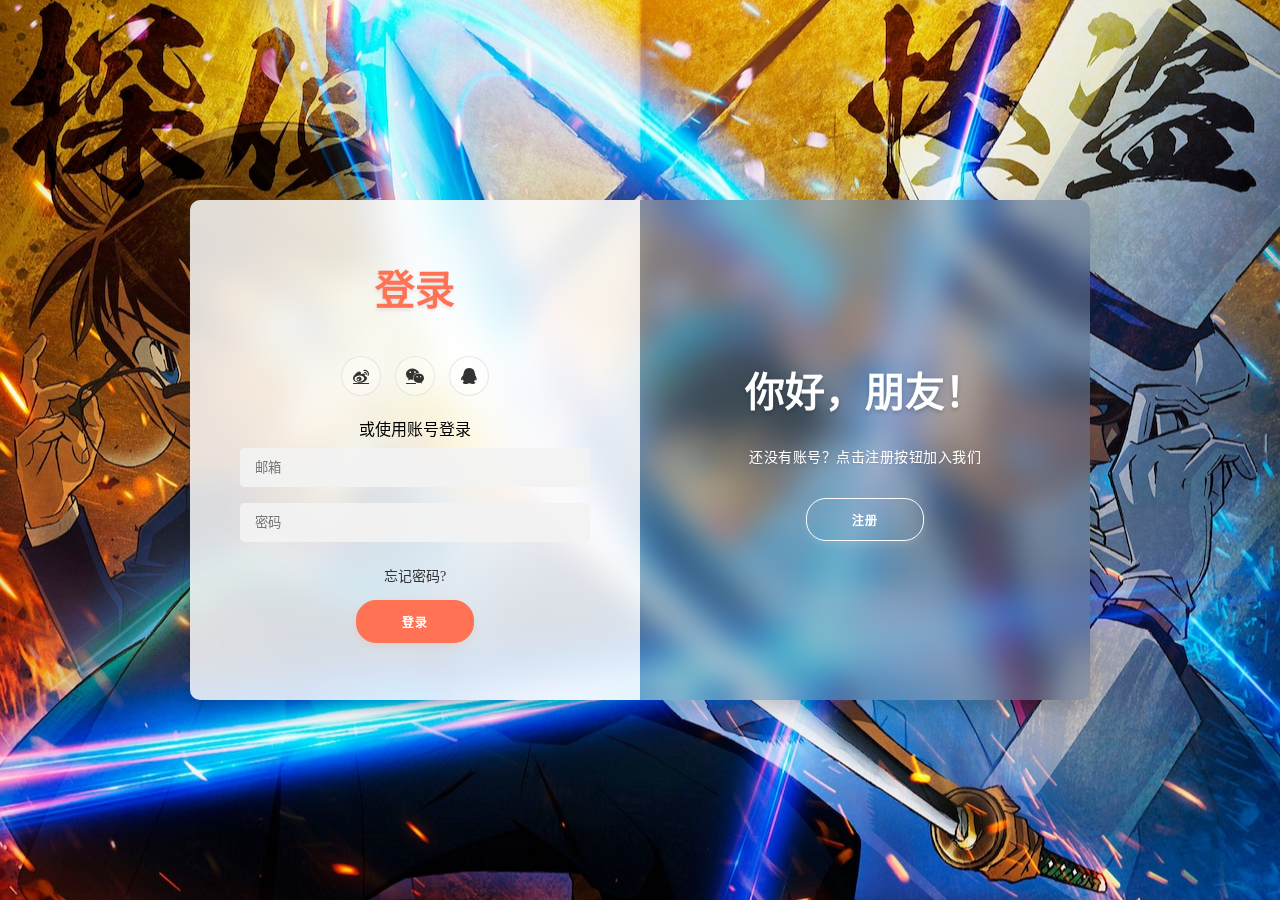
<file: login.html>
<!DOCTYPE html>
<html lang="zh-CN">
<head>
    <meta charset="UTF-8">
    <meta name="viewport" content="width=device-width, initial-scale=1.0">
    <title>名侦探柯南社区 - 登录与注册</title>
    <link href="https://cdn.jsdelivr.net/npm/font-awesome@4.7.0/css/font-awesome.min.css" rel="stylesheet">
    <link rel="stylesheet" href="https://cdnjs.cloudflare.com/ajax/libs/font-awesome/4.7.0/css/font-awesome.min.css">
    <link href="https://fonts.googleapis.com/css2?family=Niconne&family=Source+Sans+Pro:wght@400;600;700&display=swap" rel="stylesheet">
    <link rel="stylesheet" href="css/login.css">
</head>
<body>
    <div class="container">
        <!-- Sign In -->
        <div class="form-container sign-in-container">
            <form id="loginForm">
                <h1 class="form-title">登录</h1>
                <div class="social-container">
                    <a href="https://weibo.com/newlogin?tabtype=weibo&gid=102803&openLoginLayer=0&url=" class="social third-party-login" target="_blank">
                        <i class="fa fa-weibo"></i>
                    </a>
                    <a href="https://wx.qq.com/" class="social third-party-login" target="_blank">
                        <i class="fa fa-wechat"></i>
                    </a>
                    <a href="https://im.qq.com/index/" class="social third-party-login" target="_blank">
                        <i class="fa fa-qq"></i>
                    </a>
                </div>
                <span>或使用账号登录</span>
                <input type="email" placeholder="邮箱" />
                <input type="password" placeholder="密码" />
                <a href="#" class="forgot-password">忘记密码?</a>
                <button class="form-btn">登录</button>
            </form>
        </div>
        
        <!-- Sign Up -->
        <div class="form-container sign-up-container">
            <form id="registerForm">
                <h1 class="form-title">注册</h1>
                <div class="social-container">
                    <a href="https://weibo.com/newlogin?tabtype=weibo&gid=102803&openLoginLayer=0&url=" class="social third-party-login" target="_blank">
                        <i class="fa fa-weibo"></i>
                    </a>
                    <a href="https://wx.qq.com/" class="social third-party-login" target="_blank">
                        <i class="fa fa-wechat"></i>
                    </a>
                    <a href="https://im.qq.com/index/" class="social third-party-login" target="_blank">
                        <i class="fa fa-qq"></i>
                    </a>
                </div>
                <span>或使用邮箱注册</span>
                <input type="text" placeholder="用户名" />
                <input type="email" placeholder="邮箱" />
                <input type="password" placeholder="密码" />
                <button class="form-btn">注册</button>
            </form>
        </div>
        
        <!-- Overlay -->
        <div class="overlay-container">
            <div class="overlay">
                <div class="overlay-panel overlay-left">
                    <h1 class="overlay-title">欢迎回来！</h1>
                    <p class="overlay-text">已有账号？点击登录按钮进入社区</p>
                    <button class="ghost form-btn" id="signIn">登录</button>
                </div>
                <div class="overlay-panel overlay-right">
                    <h1 class="overlay-title">你好，朋友！</h1>
                    <p class="overlay-text">还没有账号？点击注册按钮加入我们</p>
                    <button class="ghost form-btn" id="signUp">注册</button>
                </div>
            </div>
        </div>
    </div>

    <script src="js/login.js"></script>
</body>
</html>
</file>
<file: css/login.css>
/* 基础样式重置 */
* {
    box-sizing: border-box;
    margin: 0;
    padding: 0;
}

body {
    display: flex;
    justify-content: center;
    align-items: center;
    min-height: 100vh;
    overflow: hidden;
    background-image: url('../images/loginbg.jpg'); /* 背景图由用户自行指定 */
    background-size: cover;
    background-position: center;
    background-repeat: no-repeat;
}

.container {
    position: relative;
    width: 900px;
    height: 500px;
    background-color: rgba(255, 255, 255, 0.2);
    backdrop-filter: blur(15px);
    border-radius: 10px;
    box-shadow: 0 14px 28px rgba(0,0,0,0.1), 0 10px 10px rgba(0,0,0,0.08);
    overflow: hidden;
}

.form-container {
    position: absolute;
    top: 0;
    height: 100%;
    transition: all 0.6s ease-in-out;
}

/* 登录容器初始位置在左侧 */
.sign-in-container {
    left: 0;
    width: 50%;
    z-index: 2;
    background-color: rgba(255, 255, 255, 0.8);
}

/* 注册容器初始位置在右侧(隐藏) */
.sign-up-container {
    left: 100%; /* 修正：注册容器初始位置在右侧外部 */
    width: 50%;
    opacity: 0;
    z-index: 1;
    background-color: rgba(255, 255, 255, 0.8);
}

/* 右侧面板激活时的样式 */
.container.right-panel-active .sign-in-container {
    transform: translateX(-100%); /* 登录容器向左移动隐藏 */
}

.container.right-panel-active .sign-up-container {
    transform: translateX(-100%); /* 注册容器向左移动显示 */
    opacity: 1;
    z-index: 5;
    animation: show 0.6s;
}

@keyframes show {
    0%, 49.99% {
        opacity: 0;
        z-index: 1;
    }
    50%, 100% {
        opacity: 1;
        z-index: 5;
    }
}

.overlay-container {
    position: absolute;
    top: 0;
    left: 50%;
    width: 50%;
    height: 100%;
    overflow: hidden;
    transition: transform 0.6s ease-in-out;
    z-index: 100;
}

.container.right-panel-active .overlay-container{
    transform: translateX(-100%);
}

.overlay {
    background: rgba(105, 179, 203, 0.3);
    background: -webkit-linear-gradient(to right, rgba(105, 179, 203, 0.3), rgba(74, 111, 165, 0.3));
    background: linear-gradient(to right, rgba(105, 179, 203, 0.3), rgba(74, 111, 165, 0.3));
    background-repeat: no-repeat;
    background-size: cover;
    background-position: 0 0;
    color: #FFFFFF;
    position: relative;
    left: -100%;
    height: 100%;
    width: 200%;
    transform: translateX(0);
    transition: transform 0.6s ease-in-out;
}

.container.right-panel-active .overlay {
    transform: translateX(50%);
}

.overlay-panel {
    position: absolute;
    display: flex;
    align-items: center;
    justify-content: center;
    flex-direction: column;
    padding: 0 40px;
    text-align: center;
    top: 0;
    height: 100%;
    width: 50%;
    transform: translateX(0);
    transition: transform 0.6s ease-in-out;
    background-color: rgba(0, 0, 0, 0.1);
}

.overlay-left {
    transform: translateX(-20%);
}

.container.right-panel-active .overlay-left {
    transform: translateX(0);
}

.overlay-right {
    right: 0;
    transform: translateX(0);
}

.container.right-panel-active .overlay-right {
    transform: translateX(20%);
}

/* 表单样式 */
form {
    display: flex;
    align-items: center;
    justify-content: center;
    flex-direction: column;
    padding: 0 50px;
    height: 100%;
    text-align: center;
}

.form-title {
    font-family: 'Niconne', cursive;
    font-size: 2.5rem;
    color: #FF7253;
    margin-bottom: 20px;
    text-shadow: 0 2px 4px rgba(0,0,0,0.1);
}

.social-container {
    margin: 20px 0;
}

.social {
    border: 1px solid rgba(221, 221, 221, 0.7);
    border-radius: 50%;
    display: inline-flex;
    justify-content: center;
    align-items: center;
    margin: 0 5px;
    height: 40px;
    width: 40px;
    color: #333;
    transition: all 0.3s ease;
    background-color: rgba(255, 255, 255, 0.3);
}

.social:hover {
    background-color: #FF7253;
    color: white;
    border-color: #FF7253;
}

input {
    background-color: rgba(238, 238, 238, 0.7);
    border: none;
    padding: 12px 15px;
    margin: 8px 0;
    width: 100%;
    border-radius: 5px;
    backdrop-filter: blur(5px);
    transition: all 0.3s ease;
}

input:focus {
    background-color: rgba(238, 238, 238, 0.9);
    outline: none;
    box-shadow: 0 0 0 2px rgba(255, 114, 83, 0.3);
}

.form-btn {
    border-radius: 20px;
    border: 1px solid #FF7253;
    background-color: #FF7253;
    color: #FFFFFF;
    font-size: 12px;
    font-weight: bold;
    padding: 12px 45px;
    letter-spacing: 1px;
    text-transform: uppercase;
    transition: transform 80ms ease-in;
    cursor: pointer;
    box-shadow: 0 4px 6px rgba(255, 114, 83, 0.1);
}

.form-btn:hover {
    transform: translateY(-2px);
    box-shadow: 0 6px 12px rgba(255, 114, 83, 0.2);
}

.form-btn:active {
    transform: scale(0.95);
}

.form-btn:focus {
    outline: none;
}

.ghost {
    background-color: transparent;
    border-color: #FFFFFF;
    color: #FFFFFF;
    box-shadow: 0 4px 6px rgba(255, 255, 255, 0.1);
}

.ghost:hover {
    background-color: rgba(255, 255, 255, 0.2);
    color: white;
    border-color: white;
}

.forgot-password {
    color: #333;
    font-size: 14px;
    text-decoration: none;
    margin: 15px 0;
    transition: all 0.3s ease;
}

.forgot-password:hover {
    text-decoration: underline;
    color: #FF7253;
}

.overlay-title {
    font-size: 2.5rem;
    font-weight: bold;
    margin-bottom: 10px;
    text-shadow: 0 2px 4px rgba(0,0,0,0.2);
}

.overlay-text {
    font-size: 14px;
    font-weight: 100;
    line-height: 20px;
    letter-spacing: 0.5px;
    margin: 20px 0 30px;
    text-shadow: 0 1px 2px rgba(0,0,0,0.1);
}

/* 响应式设计 */
@media (max-width: 768px) {
    .container {
        width: 100%;
        max-width: 400px;
        height: 700px;
        margin: 20px;
        background-color: rgba(255, 255, 255, 0.3);
    }
    
    .form-container {
        position: absolute;
        top: 0;
        width: 100%;
        height: 50%;
    }
    
    .sign-in-container {
        top: 0;
        left: 0;
        width: 100%;
        height: 50%;
    }
    
    .sign-up-container {
        top: 50%;
        left: 0;
        width: 100%;
        height: 50%;
        opacity: 0;
    }
    
    .overlay-container {
        top: 50%;
        left: 0;
        width: 100%;
        height: 50%;
    }
    
    .overlay {
        background: rgba(105, 179, 203, 0.4);
        left: 0;
        top: -100%;
        height: 200%;
        width: 100%;
    }
    
    .overlay-panel {
        top: 0;
        height: 50%;
        width: 100%;
    }
    
    .overlay-left {
        top: 50%;
        transform: translateY(-100%);
    }
    
    .overlay-right {
        top: 0;
        transform: translateY(0);
    }
    
    .container.right-panel-active .sign-in-container {
        transform: translateY(100%);
    }
    
    .container.right-panel-active .sign-up-container {
        transform: translateY(-100%);
        opacity: 1;
    }
    
    .container.right-panel-active .overlay {
        transform: translateY(50%);
    }
    
    .container.right-panel-active .overlay-left {
        transform: translateY(0);
    }
    
    .container.right-panel-active .overlay-right {
        transform: translateY(100%);
    }
}
</file>
